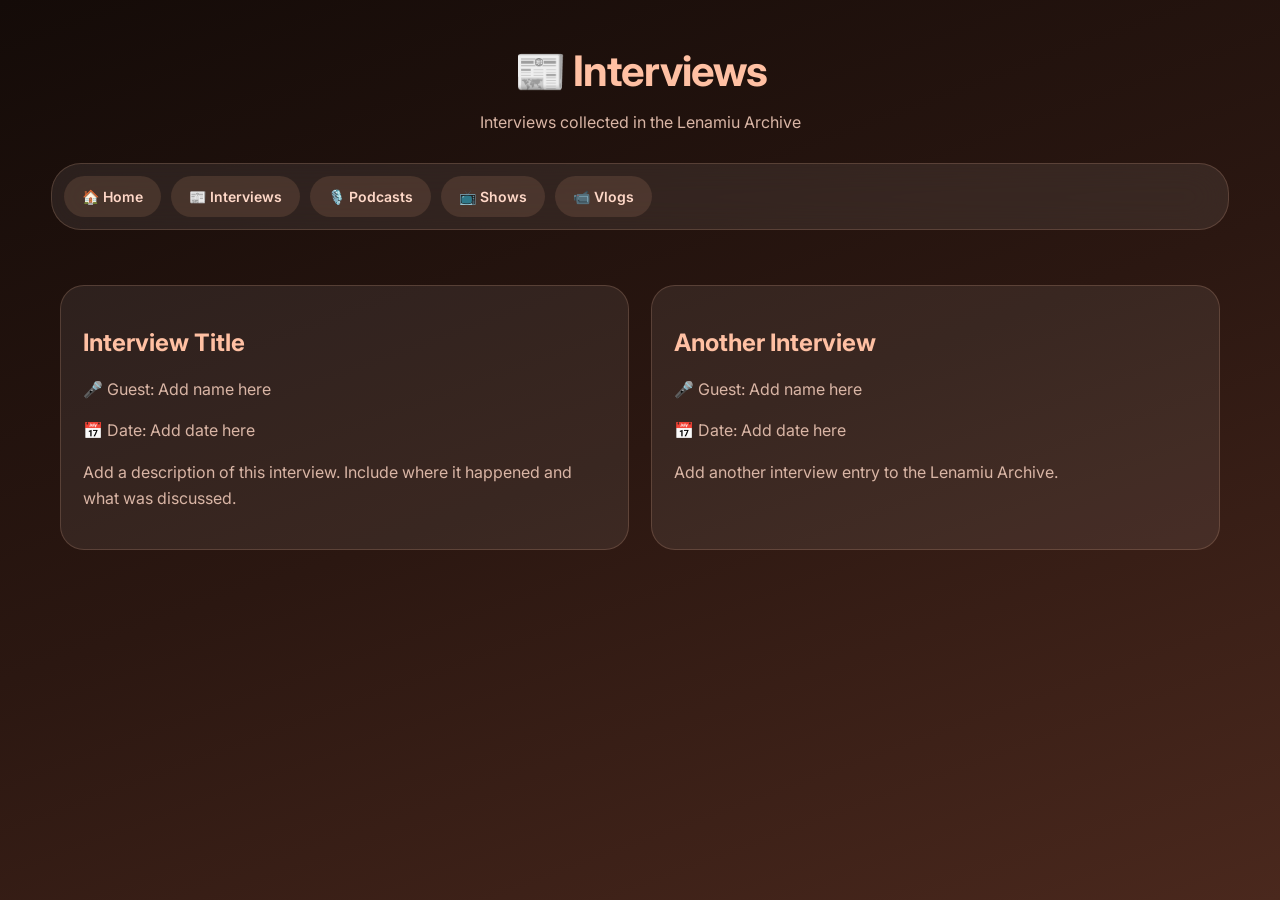
<file: interviews.html>
<!DOCTYPE html>
<html lang="en">
<head>
    <meta charset="UTF-8">
    <meta name="viewport" content="width=device-width, initial-scale=1.0">
    <title>Interviews - Lenamiu Archive</title>
    <link rel="stylesheet" href="style.css">
</head>
<body>
<header>
    <h1>📰 Interviews</h1>
    <p>Interviews collected in the Lenamiu Archive</p>
</header>
<nav>
    <a href="index.html">🏠 Home</a>
    <a href="interviews.html">📰 Interviews</a>
    <a href="podcast.html">🎙️ Podcasts</a>
    <a href="shows.html">📺 Shows</a>
    <a href="vlogs.html">📹 Vlogs</a>
</nav>
<main>
    <div class="card-container">

    <div class="card">
        <h2>Interview Title</h2>
        <p>🎤 Guest: Add name here</p>
        <p>📅 Date: Add date here</p>
        <p>
            Add a description of this interview.
            Include where it happened and what was discussed.
        </p>
        <a href="#" class="button">Watch / Read</a>
    </div>

    <div class="card">
        <h2>Another Interview</h2>
        <p>🎤 Guest: Add name here</p>
        <p>📅 Date: Add date here</p>
        <p>
            Add another interview entry to the Lenamiu Archive.
        </p>
        <a href="#" class="button">Watch / Read</a>
    </div>
</div>
</main>
</body>
</html>
</file>
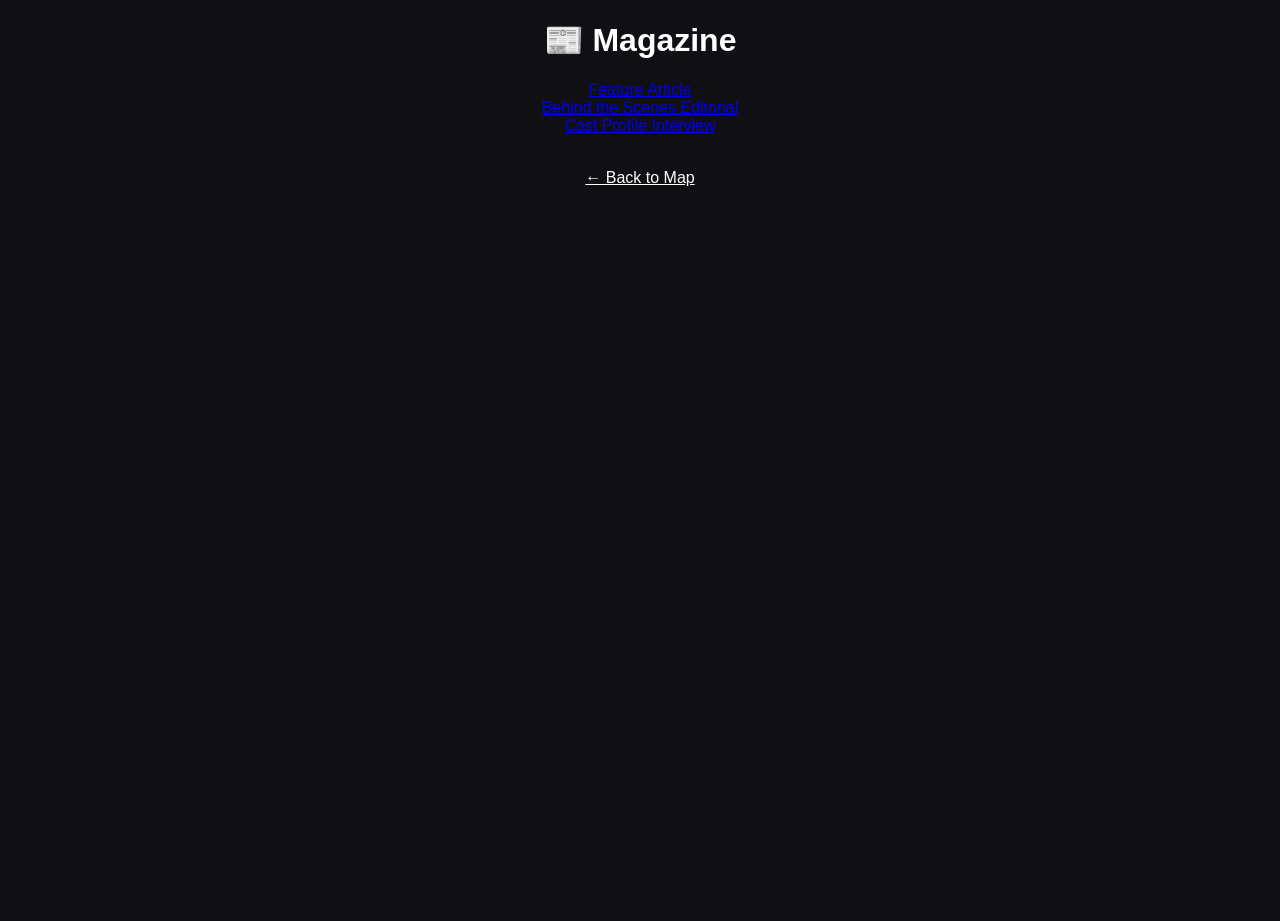
<file: magazine.html>
<!DOCTYPE html>
<html>
<head>
  <title>Lenamiu Magazine</title>
  <link rel="stylesheet" href="style.css">
</head>

<body style="background:#0f0f14;color:white;font-family:Arial;text-align:center;">

<h1>📰 Magazine</h1>

<ul style="list-style:none;padding:0;">
  <li><a href="https://youtube.com" target="_blank">Feature Article</a></li>
  <li><a href="https://youtube.com" target="_blank">Behind the Scenes Editorial</a></li>
  <li><a href="https://youtube.com" target="_blank">Cast Profile Interview</a></li>
</ul>

<br>
<a href="index.html" style="color:white;">← Back to Map</a>

</body>
</html>
</file>
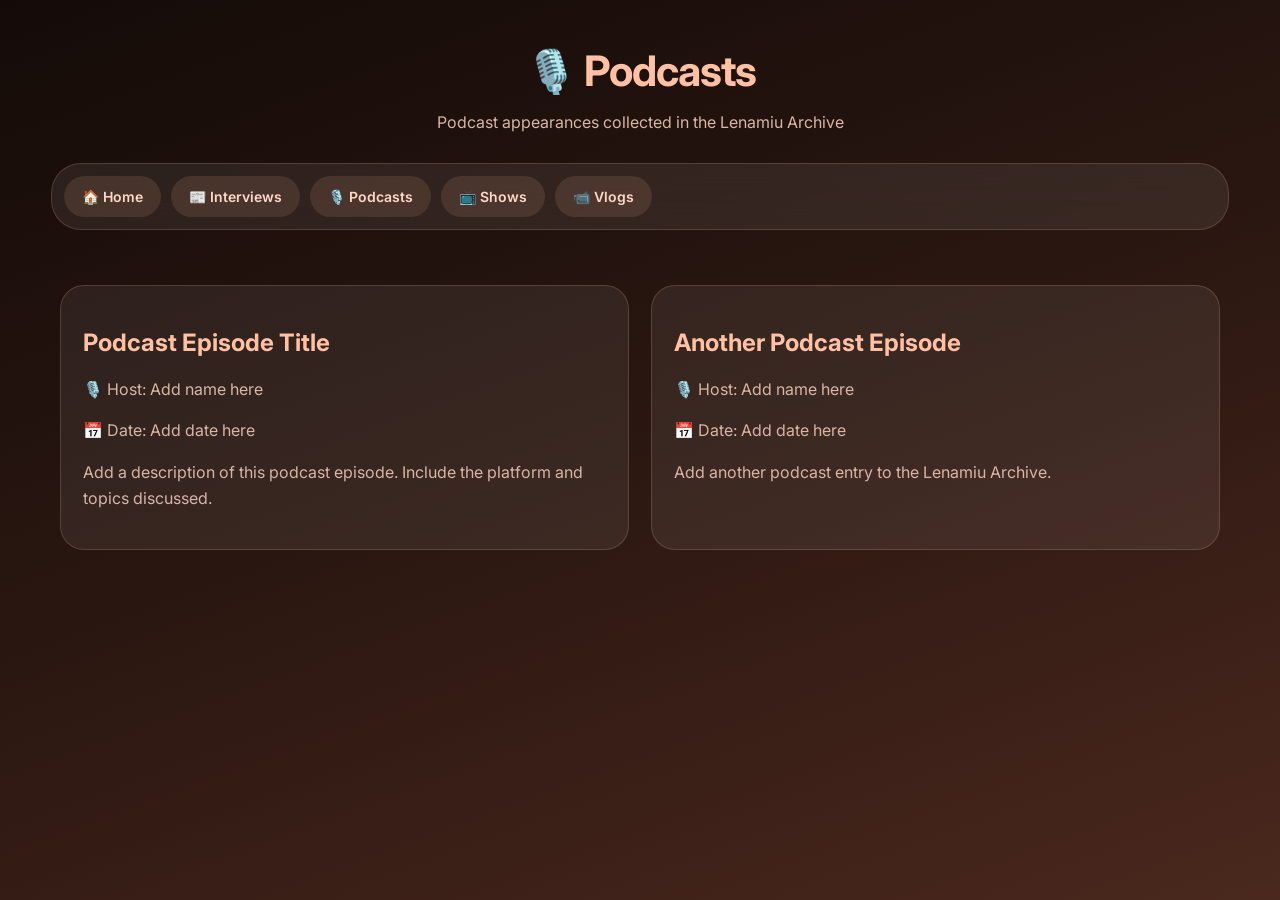
<file: podcast.html>
<!DOCTYPE html>
<html lang="en">
<head>
    <meta charset="UTF-8">
    <meta name="viewport" content="width=device-width, initial-scale=1.0">
    <title>Podcasts - Lenamiu Archive</title>
    <link rel="stylesheet" href="style.css">
</head>
<body>
<header>
    <h1>🎙️ Podcasts</h1>
    <p>Podcast appearances collected in the Lenamiu Archive</p>
</header>
<nav>
    <a href="index.html">🏠 Home</a>
    <a href="interviews.html">📰 Interviews</a>
    <a href="podcast.html">🎙️ Podcasts</a>
    <a href="shows.html">📺 Shows</a>
    <a href="vlogs.html">📹 Vlogs</a>
</nav>
<main>
    <div class="card-container">

    <div class="card">
        <h2>Podcast Episode Title</h2>
        <p>🎙️ Host: Add name here</p>
        <p>📅 Date: Add date here</p>
        <p>
            Add a description of this podcast episode.
            Include the platform and topics discussed.
        </p>
        <a href="#" class="button">Listen</a>
    </div>

    <div class="card">
        <h2>Another Podcast Episode</h2>
        <p>🎙️ Host: Add name here</p>
        <p>📅 Date: Add date here</p>
        <p>
            Add another podcast entry to the Lenamiu Archive.
        </p>
        <a href="#" class="button">Listen</a>
    </div>

</div>
</main>
</body>
</html>
</file>
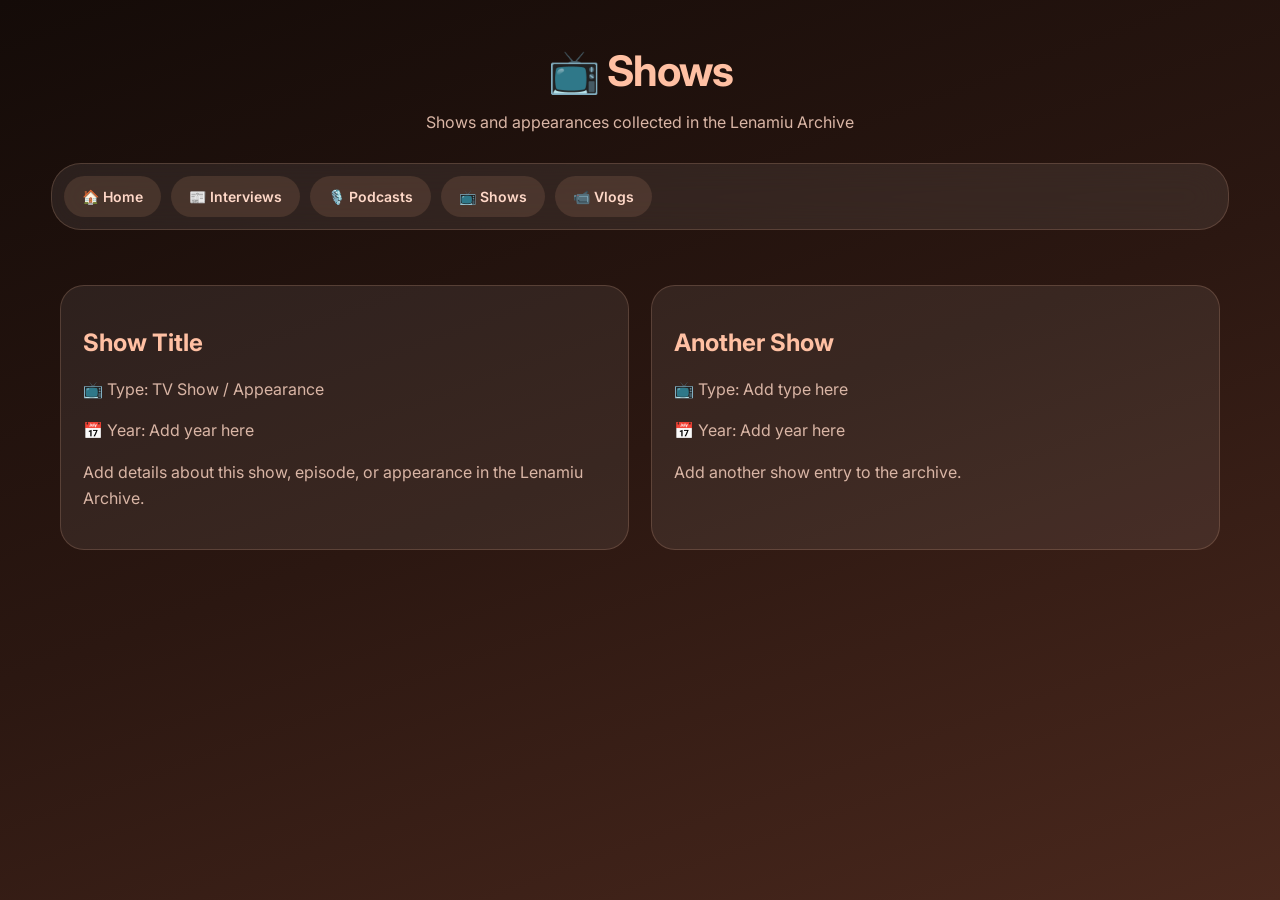
<file: shows.html>
<!DOCTYPE html>
<html lang="en">
<head>
    <meta charset="UTF-8">
    <meta name="viewport" content="width=device-width, initial-scale=1.0">
    <title>Shows - Lenamiu Archive</title>
    <link rel="stylesheet" href="style.css">
</head>
<body>
<header>
    <h1>📺 Shows</h1>
    <p>Shows and appearances collected in the Lenamiu Archive</p>
</header>
<nav>
    <a href="index.html">🏠 Home</a>
    <a href="interviews.html">📰 Interviews</a>
    <a href="podcast.html">🎙️ Podcasts</a>
    <a href="shows.html">📺 Shows</a>
    <a href="vlogs.html">📹 Vlogs</a>
</nav>
<main>
    <div class="card-container">

    <div class="card">
        <h2>Show Title</h2>
        <p>📺 Type: TV Show / Appearance</p>
        <p>📅 Year: Add year here</p>
        <p>
            Add details about this show, episode,
            or appearance in the Lenamiu Archive.
        </p>
        <a href="#" class="button">Watch</a>
    </div>

    <div class="card">
        <h2>Another Show</h2>
        <p>📺 Type: Add type here</p>
        <p>📅 Year: Add year here</p>
        <p>
            Add another show entry to the archive.
        </p>
        <a href="#" class="button">Watch</a>
    </div>

</div>
</main>
</body>
</html>
</file>
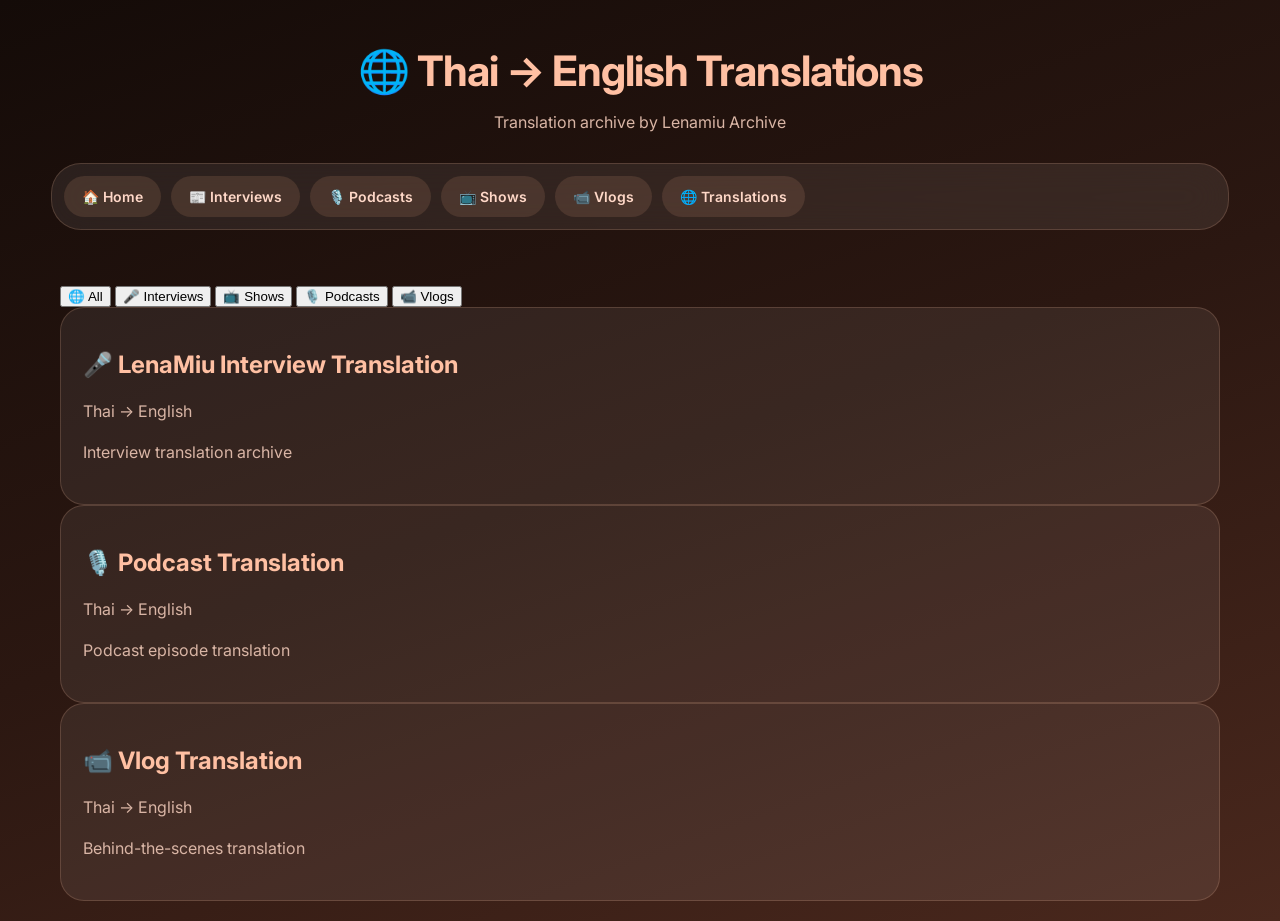
<file: translations.html>
<!DOCTYPE html>
<html lang="en">

<head>
    <meta charset="UTF-8">
    <meta name="viewport" content="width=device-width, initial-scale=1.0">
    <title>Translations - Lenamiu Archive</title>
    <link rel="stylesheet" href="style.css">
</head>

<body>

<header>
    <h1>🌐 Thai → English Translations</h1>
    <p>Translation archive by Lenamiu Archive</p>
</header>

<nav>
    <a href="index.html">🏠 Home</a>
    <a href="interviews.html">📰 Interviews</a>
    <a href="podcast.html">🎙️ Podcasts</a>
    <a href="shows.html">📺 Shows</a>
    <a href="vlogs.html">📹 Vlogs</a>
    <a href="translations.html">🌐 Translations</a>
</nav>

<main>
<div class="filters">
    <button onclick="filterTranslations('all')">🌐 All</button>
    <button onclick="filterTranslations('interview')">🎤 Interviews</button>
    <button onclick="filterTranslations('show')">📺 Shows</button>
    <button onclick="filterTranslations('podcast')">🎙️ Podcasts</button>
    <button onclick="filterTranslations('vlog')">📹 Vlogs</button>
</div>
    
<div class="card translation-card interview">

    <h2>🎤 LenaMiu Interview Translation</h2>

    <p>Thai → English</p>

    <p>Interview translation archive</p>

    <a href="YOUR_X_LINK_HERE"
    class="button"
    target="_blank"
    rel="noopener">
    Read on X
    </a>

</div>


    <div class="card">
        <h2>🎙️ Podcast Translation</h2>
        <p>Thai → English</p>
        <p>Podcast episode translation</p>

        <a href="YOUR_X_LINK_HERE" 
        class="button" 
        target="_blank" 
        rel="noopener">
        Read on X
        </a>
    </div>


    <div class="card">
        <h2>📹 Vlog Translation</h2>
        <p>Thai → English</p>
        <p>Behind-the-scenes translation</p>

        <a href="YOUR_X_LINK_HERE" 
        class="button" 
        target="_blank" 
        rel="noopener">
        Read on X
        </a>
    </div>


</div>

</main>

</body>
</html>
</file>
<file: style.css>
/* =====================================
   LENAMIU ARCHIVE
   Dark Luxury Mobile Theme
===================================== */


@import url('https://fonts.googleapis.com/css2?family=Inter:wght@400;500;600;700&display=swap');


* {

    box-sizing:border-box;

}


body {

    margin:0;

    font-family:"Inter", "Segoe UI", Arial, sans-serif;

    background:

    linear-gradient(
        160deg,
        #140b08,
        #2b1711,
        #4a281d
    );

    color:#fff5ef;

    min-height:100vh;

}



/* =====================================
   HEADERS
===================================== */


header,
.page-header {

    text-align:center;

    padding:45px 20px 30px;

}


header h1,
.page-header h1 {

    margin:0 0 12px;

    font-size:42px;

    color:#ffc0a3;

    letter-spacing:-1px;

}



header p,
.page-header p {

    color:#d9b5a5;

    font-size:16px;

}



/* =====================================
   NAVIGATION
===================================== */


nav {

    display:flex;

    gap:10px;

    overflow-x:auto;

    width:92%;

    margin:-15px auto 35px;

    padding:12px;


    background:

    rgba(255,255,255,.08);


    backdrop-filter:blur(20px);


    border-radius:30px;


    border:

    1px solid rgba(255,192,163,.18);

}



nav a {

    flex-shrink:0;

    text-decoration:none;

    color:#ffd8c8;

    background:

    rgba(255,176,138,.12);

    padding:12px 18px;

    border-radius:25px;

    font-size:14px;

    font-weight:600;

    transition:.3s;

}



nav a:hover {

    background:#ffb08a;

    color:#2b1711;

}



/* =====================================
   MAIN
===================================== */


main {

    max-width:1200px;

    margin:auto;

    padding:20px;

}



/* =====================================
   SEARCH BAR
===================================== */


.search-box {

    display:flex;

    width:90%;

    max-width:600px;

    margin:25px auto;

    padding:8px;

    background:

    rgba(255,255,255,.1);

    border-radius:50px;

    backdrop-filter:blur(15px);

}



.search-box input {

    flex:1;

    border:none;

    outline:none;

    background:transparent;

    color:white;

    padding:14px 18px;

    font-size:15px;

}



.search-box input::placeholder {

    color:#d9b5a5;

}



.search-box button {

    border:none;

    border-radius:50px;

    padding:12px 22px;

    background:#ff9f7a;

    color:#2b1711;

    font-weight:700;

}



/* =====================================
   CARDS
===================================== */


.cards,
.card-container {

    display:grid;

    grid-template-columns:

    repeat(
        auto-fit,
        minmax(250px,1fr)
    );

    gap:22px;

}



.card {

    background:

    rgba(255,255,255,.07);

    border-radius:24px;

    padding:22px;

    border:

    1px solid rgba(255,192,163,.18);

    color:white;

}



.card h2,
.card h3 {

    color:#ffc0a3;

}



.card p {

    color:#d9b5a5;

    line-height:1.6;

}



/* =====================================
   YOUTUBE VIDEO ARCHIVE
===================================== */


.video-grid {

    display:grid;

    grid-template-columns:

    repeat(4,1fr);

    gap:22px;

}



.video-card {

    display:block;

    text-decoration:none;

    color:white;

    overflow:hidden;


    background:

    rgba(255,255,255,.07);


    border-radius:24px;


    border:

    1px solid rgba(255,192,163,.18);


    transition:.3s;

}



.video-card:hover {

    transform:

    translateY(-8px);


    border-color:#ffb08a;


    box-shadow:

    0 20px 45px rgba(255,160,120,.2);

}



.video-card img {

    width:100%;

    aspect-ratio:16/9;

    object-fit:cover;

    display:block;

}



.video-title {

    padding:16px;

    color:#ffc0a3;

    font-size:16px;

    font-weight:600;

    line-height:1.4;

}



.video-card:hover .video-title {

    color:#ffe4d8;

}



/* =====================================
   REMOVE OLD BUTTONS
===================================== */


.button {

    display:none !important;

}



/* =====================================
   FOOTER
===================================== */


footer {

    text-align:center;

    padding:40px 20px;

    color:#b99584;

    font-size:14px;

}



/* =====================================
   ANIMATION
===================================== */


.card,
.video-card,
nav {

    animation:fadeUp .5s ease;

}



@keyframes fadeUp {

from {

    opacity:0;

    transform:translateY(20px);

}


to {

    opacity:1;

    transform:translateY(0);

}

}



/* =====================================
   RESPONSIVE
===================================== */


@media(max-width:1000px){


.video-grid {

    grid-template-columns:

    repeat(2,1fr);

}


}



@media(max-width:600px){


header h1,
.page-header h1 {

    font-size:34px;

}



main {

    padding:15px;

}



.video-grid {

    grid-template-columns:

    1fr;

}



.cards,
.card-container {

    grid-template-columns:

    1fr;

}



}
</file>
